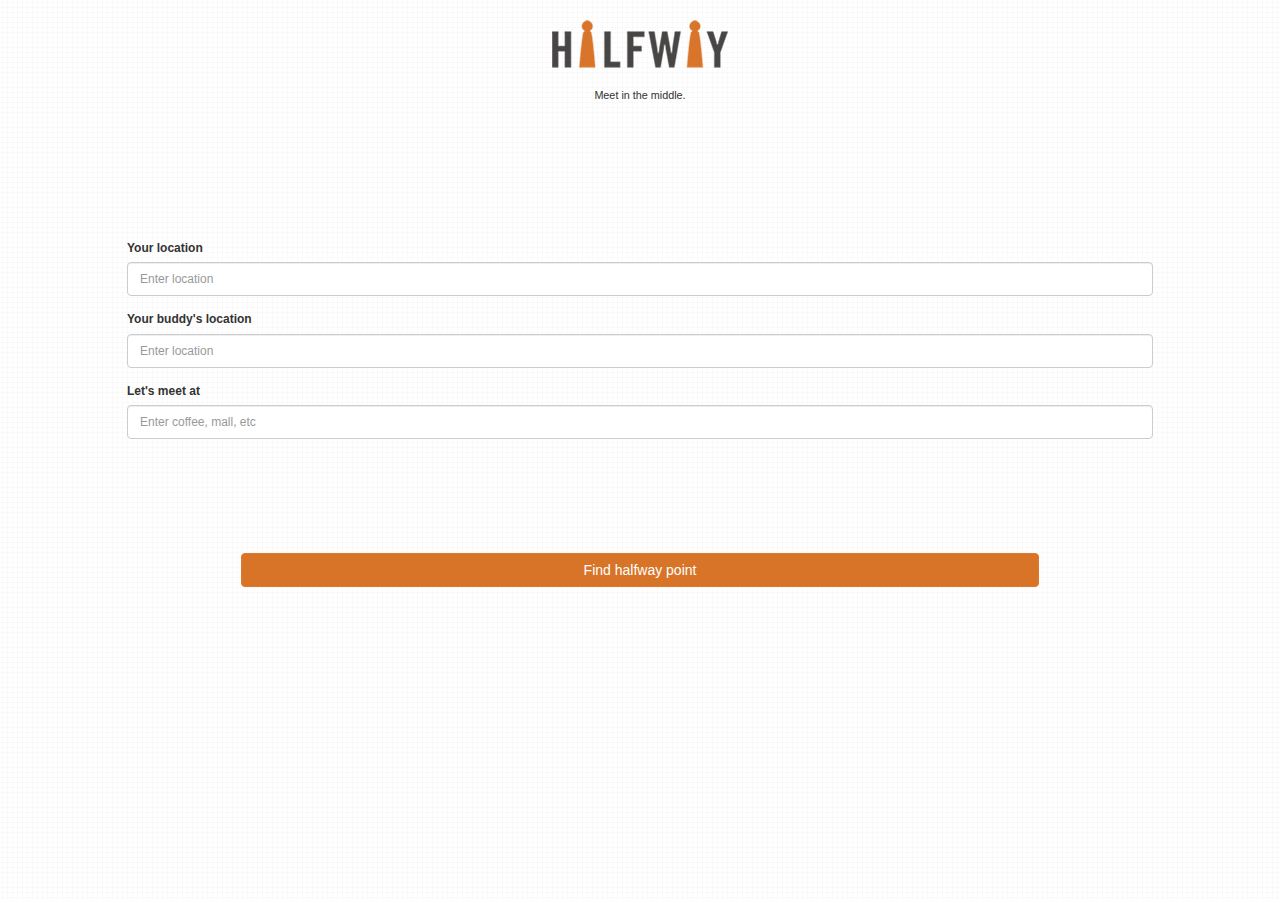
<file: index.html>
<!DOCTYPE html>
<html>
<head>
	<title>Halfway</title>
	<link href="bootstrap/css/bootstrap.css" rel="stylesheet" type="text/css">
	<link href="bootstrap/css/custom.css" rel="stylesheet" type="text/css">
	<meta name="viewport" content="width=device-width, initial-scale=1.0">
</head>

<body>

<script src="//code.jquery.com/jquery-1.10.2.min.js"></script>
<script src="bootstrap/js/bootstrap.js"></script>

<div class="container">
	
	<div id="logo">
		<img src="assets/logo.png" class="img-responsive" alt="halfway">
		<p class="tagline">Meet in the middle.</p>
	</div>


	<div id="locator">
		<form role="form">
	  		<div class="form-group">
	    		<label for="location1">Your location</label>
	    		<input type="text" class="form-control" id="location1" placeholder="Enter location">
	 		</div>
	  		<div class="form-group">
	   			<label for="location2">Your buddy's location</label>
	   			<input type="text" class="form-control" id="location2" placeholder="Enter location">
	  		</div>
	 	</form>

	  		<div class="form-group">
	   			<label for="category">Let's meet at</label>
	   			<input type="text" class="form-control" id="category" placeholder="Enter coffee, mall, etc">
	  		</div>
	 	</form>
 	</div>

 	<div id="okay">
 		<a href="map.html"><button type="button" class="btn btn-primary btn-block">Find halfway point</button></a>
 	</div>
 	
</div>
</body>

</html>
</file>
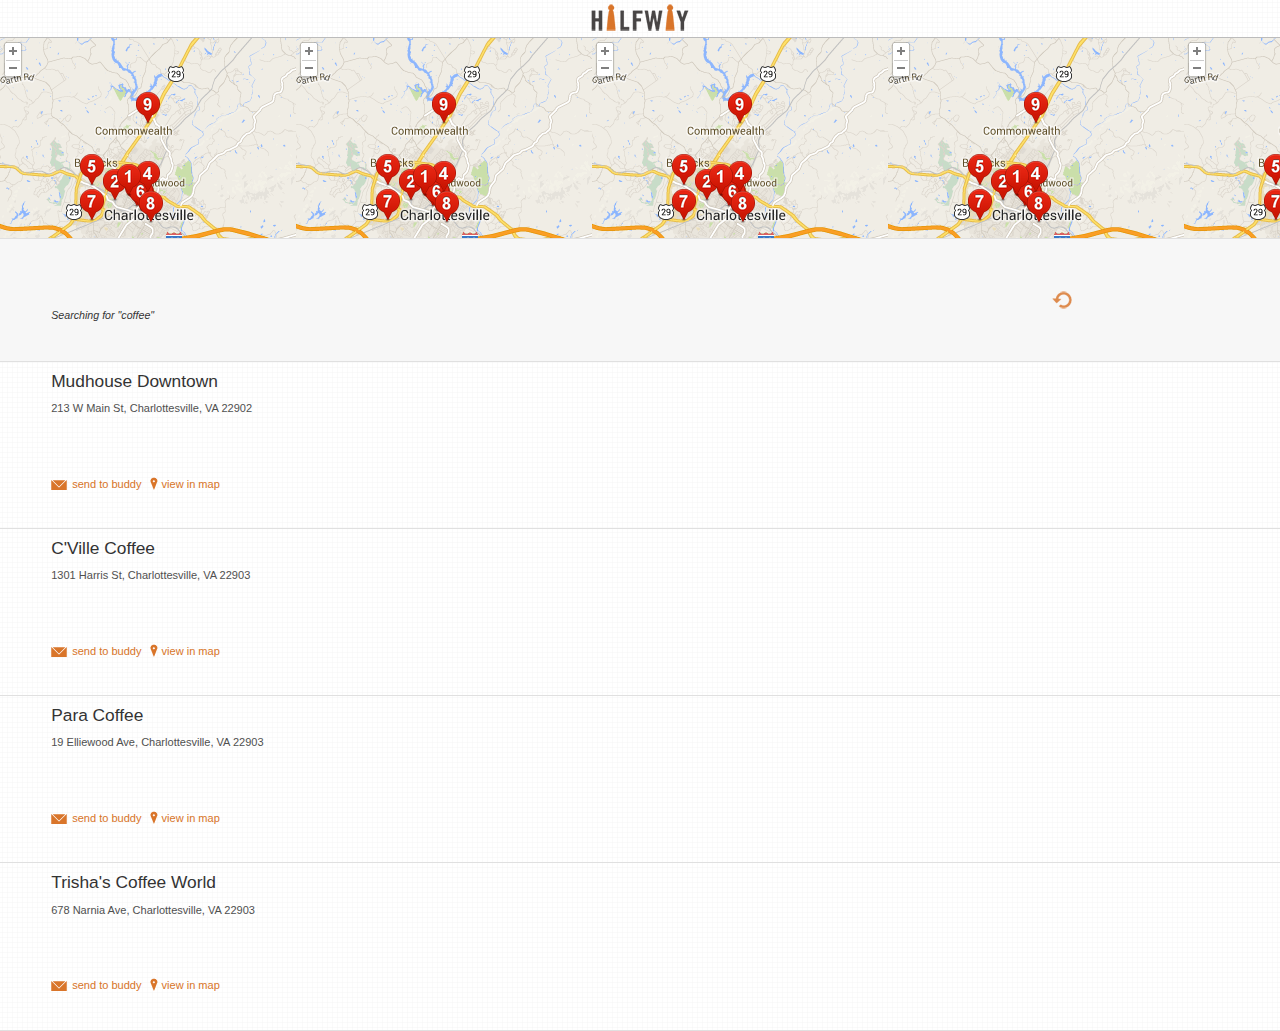
<file: map.html>
<!DOCTYPE html>
<html>
<head>
	<title>Halfway</title>
	<link href="bootstrap/css/bootstrap.css" rel="stylesheet" type="text/css">
	<link href="bootstrap/css/custom.css" rel="stylesheet" type="text/css">
	<meta name="viewport" content="width=device-width, initial-scale=1.0">
</head>

<body>

<script src="//code.jquery.com/jquery-1.10.2.min.js"></script>
<script src="bootstrap/js/bootstrap.js"></script>

	<header>
		<img src="assets/logosmall.png" alt="halfway">
	</header>

	<div class="mapholder">

			<canvas id="map"></canvas>
	</div>

	<div class="searchresults">
		<p class="info">Searching for "coffee"</p>
		<a href="index.html"><img src="assets/retry.png" alt="retry"></a>
	</div>

	<div class="results">

			<div class="indvresults">
				<h4>Mudhouse Downtown</h4>
				<address>213 W Main St, Charlottesville, VA 22902</address>
				<div class="send">
					<a href="/404.html"><img src="assets/iconsend.png" style="padding-right: 5px;">send to buddy</a>
					<a href="/404.html"><img src="assets/iconview.png">view in map</a></div>
				</div>

			<div class="indvresults">
				<h4>C'Ville Coffee</h4>
				<address>1301 Harris St, Charlottesville, VA 22903</address>
				<div class="send">
					<a href="/404.html"><img src="assets/iconsend.png" style="padding-right: 5px;">send to buddy</a>
					<a href="/404.html"><img src="assets/iconview.png">view in map</a></div>
				</div>	
			</div>

			<div class="indvresults">
				<h4>Para Coffee</h4>
				<address>19 Elliewood Ave, Charlottesville, VA 22903</address>
				<div class="send">
					<a href="/404.html"><img src="assets/iconsend.png" style="padding-right: 5px;">send to buddy</a>
					<a href="/404.html"><img src="assets/iconview.png">view in map</a></div>
				</div>			</div>

			<div class="indvresults">
				<h4>Trisha's Coffee World</h4>
				<address>678 Narnia Ave, Charlottesville, VA 22903</address>
				<div class="send">
					<a href="/404.html"><img src="assets/iconsend.png" style="padding-right: 5px;">send to buddy</a>
					<a href="/404.html"><img src="assets/iconview.png">view in map</a></div>
				</div>
			</div>
	</div>



</body>

</html>
</file>
<file: bootstrap/css/custom.css>
body {
	font-size: 9pt;
	background: url('../../assets/bg.jpg') repeat scroll 0 0 rgba(0, 0, 0, 0);
}

a:link, a:visited {
	color: rgb(215,116,40);
	text-decoration: none;
}

a:hover {
	color: rgb(198,93,23);
}

#logo {
	text-align: center;
	margin-left: auto;
	margin-right: auto;
	margin-top: 0;
}

header {
	width: 100%;
	height: 38px;
	text-align: center;
	border-bottom: 1px solid #BCBCBC;
}

.img-responsive {
	text-align: center;
	margin: auto;
}

.tagline {
	margin: auto;
	margin-top: 0;
	font-size: 90%;
}

#locator {
	margin-top: 12%;
	margin-left: auto;
	margin-right: auto;
	margin-bottom: auto;
	width: 90%;
}

#okay {
	margin: auto;
	text-align: center;
	width: 70%;
	margin-top: 10%;
	margin-bottom: 5%;
}

#okay .btn {
	background-color: rgb(215,116,40);
	border-color: rgb(226,118,45);
}

.form-control {
	font-size: 9pt;
}

#map {
	width: inherit;
	height: 200px;
}

.mapholder {
	background: url('../../assets/mapplaceholder.png');
	width: 100%;
	height: 200px;
}

address {
	margin-bottom: 0;
	margin-top: 0;
	color: rgb(79,79,79);
}

.indvresults p a {
	color: rgb(186,93,30);
}

.indvresults {
	border-bottom: 1px solid #E0E0E0;
	padding-left: 4%;
	padding-right: 4%;
	font-size: 92%;
	clear: both;
}

.results {
	clear: both;
}

h4 {
	font-size: 13pt;
}

.info {
	margin: 0;
	width: 82%;
	float: left;
	font-style: italic;
	font-size: 8pt;
	padding-top: 1.5%;
}

.searchresults img {
	margin-left: 3%;
}

.searchresults {
	width: 100%;
	height: auto;
	clear: both;
	margin: 0;
	padding: 4%;
	background-color: #F7F7F7;
	border-top: 1px solid #E0E0E0;
	border-bottom: 1px solid #E0E0E0;
}

.searchresults a img, .searchresults a:visited img {
    opacity: 0.8;
    filter: alpha(opacity=80);
}
.searchresults a:hover img {
    opacity: 1;
    filter: alpha(opacity=100);
}

.send {
	padding-top: 5%;
	padding-bottom: 3%;
}

.error {
	margin-top: 10%;
	margin-bottom: 10%;
	text-align: center;
	margin-right: auto;
	margin-left: auto;
}

.error a {
	margin-top: 2%;
}
</file>
